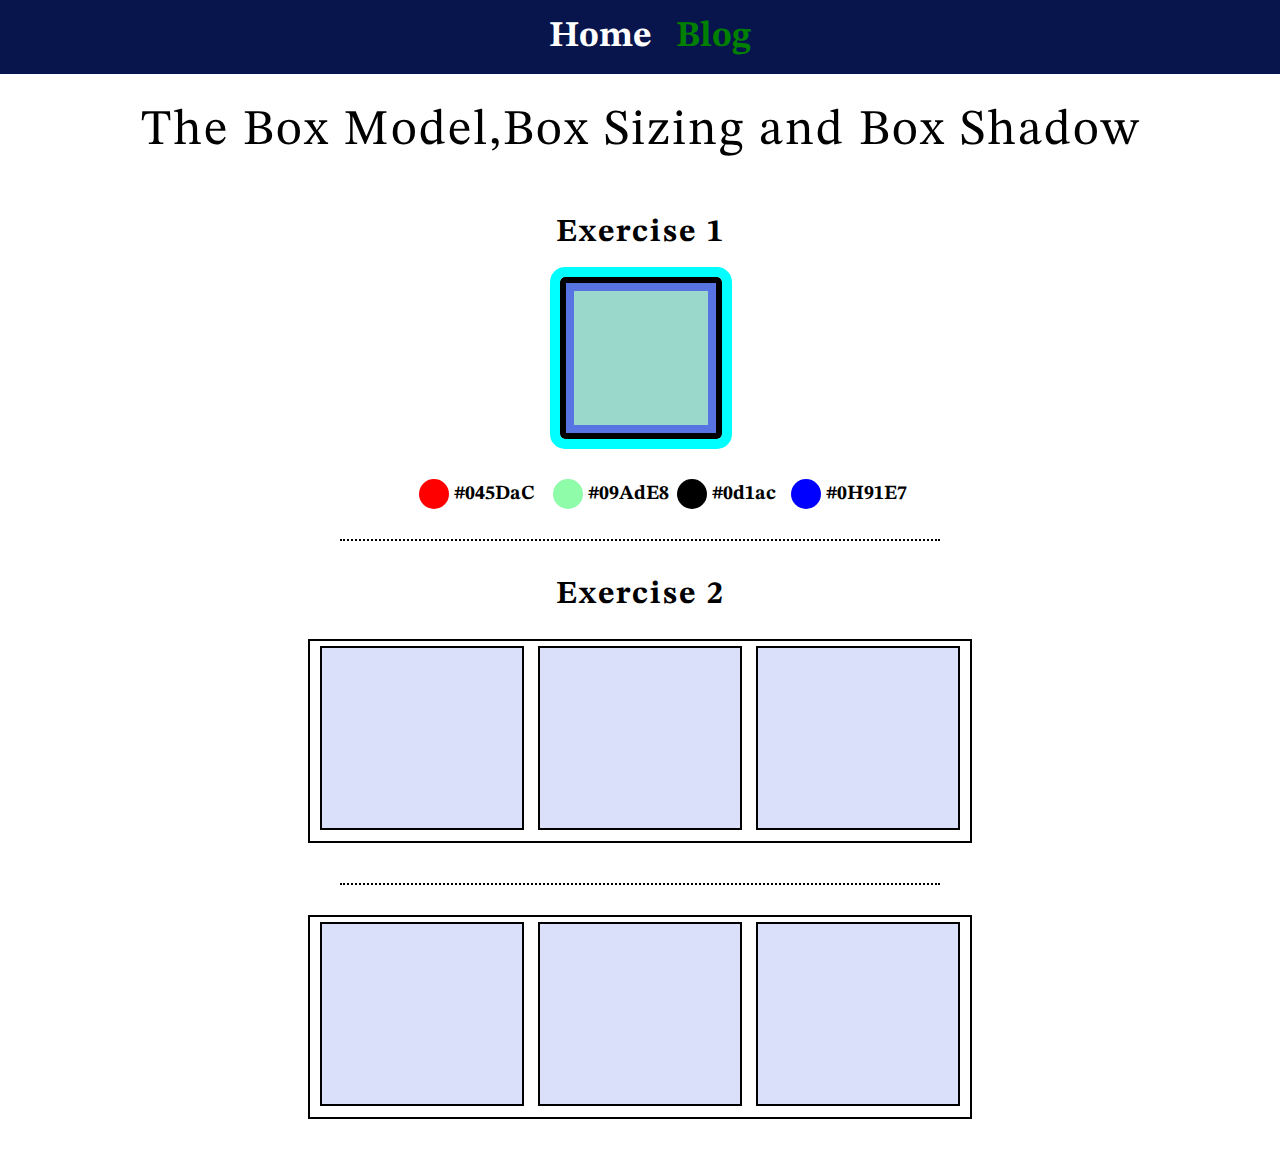
<file: index.html>
<!DOCTYPE html>
<html lang="en">

<head>
    <meta charset="UTF-8">
    <meta http-equiv="X-UA-Compatible" content="IE=edge">
    <meta name="viewport" content="width=device-width, initial-scale=1.0">
    <title>Checkpoint-1</title>
    <link rel="stylesheet" href="stylesheet/style.css">
    <link href="https://fonts.googleapis.com/css2?family=STIX+Two+Text&display=swap" rel="stylesheet">
</head>

<body>
    <header>
        <nav class="nav">
            <a id="color" href="#">Home</a>
            <a href="blog.html">Blog</a>
        </nav>
    </header>
    <section>
        <div class="container">
            <div class="parent">
                <h1>The Box Model,Box Sizing and Box Shadow</h1>
                <h2>Exercise 1</h2>
                <div class="box"></div>
            </div>
            <div class="parent-small-box">
                <div class="small-box"><span>#045DaC</span></div>
                <div class="small-box box-1"><span>#09AdE8</span></div>
                <div class="small-box box-2"><span>#0d1ac</span></div>
                <div class="small-box box-3"><span>#0H91E7</span></div>
            </div>
            <div class="dashed"></div>
        </div>
        <div class="container parent">
            <h2>Exercise 2</h2>
            <div class="big-box">
              <div class="inner"></div>
              <div class="inner"></div>
              <div class="inner"></div>
            </div>
            <div class="dashed"></div>
            <div class="big-box">
                <div class="inner"></div>
                <div class="inner"></div>
                <div class="inner"></div>
              </div>
        </div>
    </section>
</body>

</html>
</file>
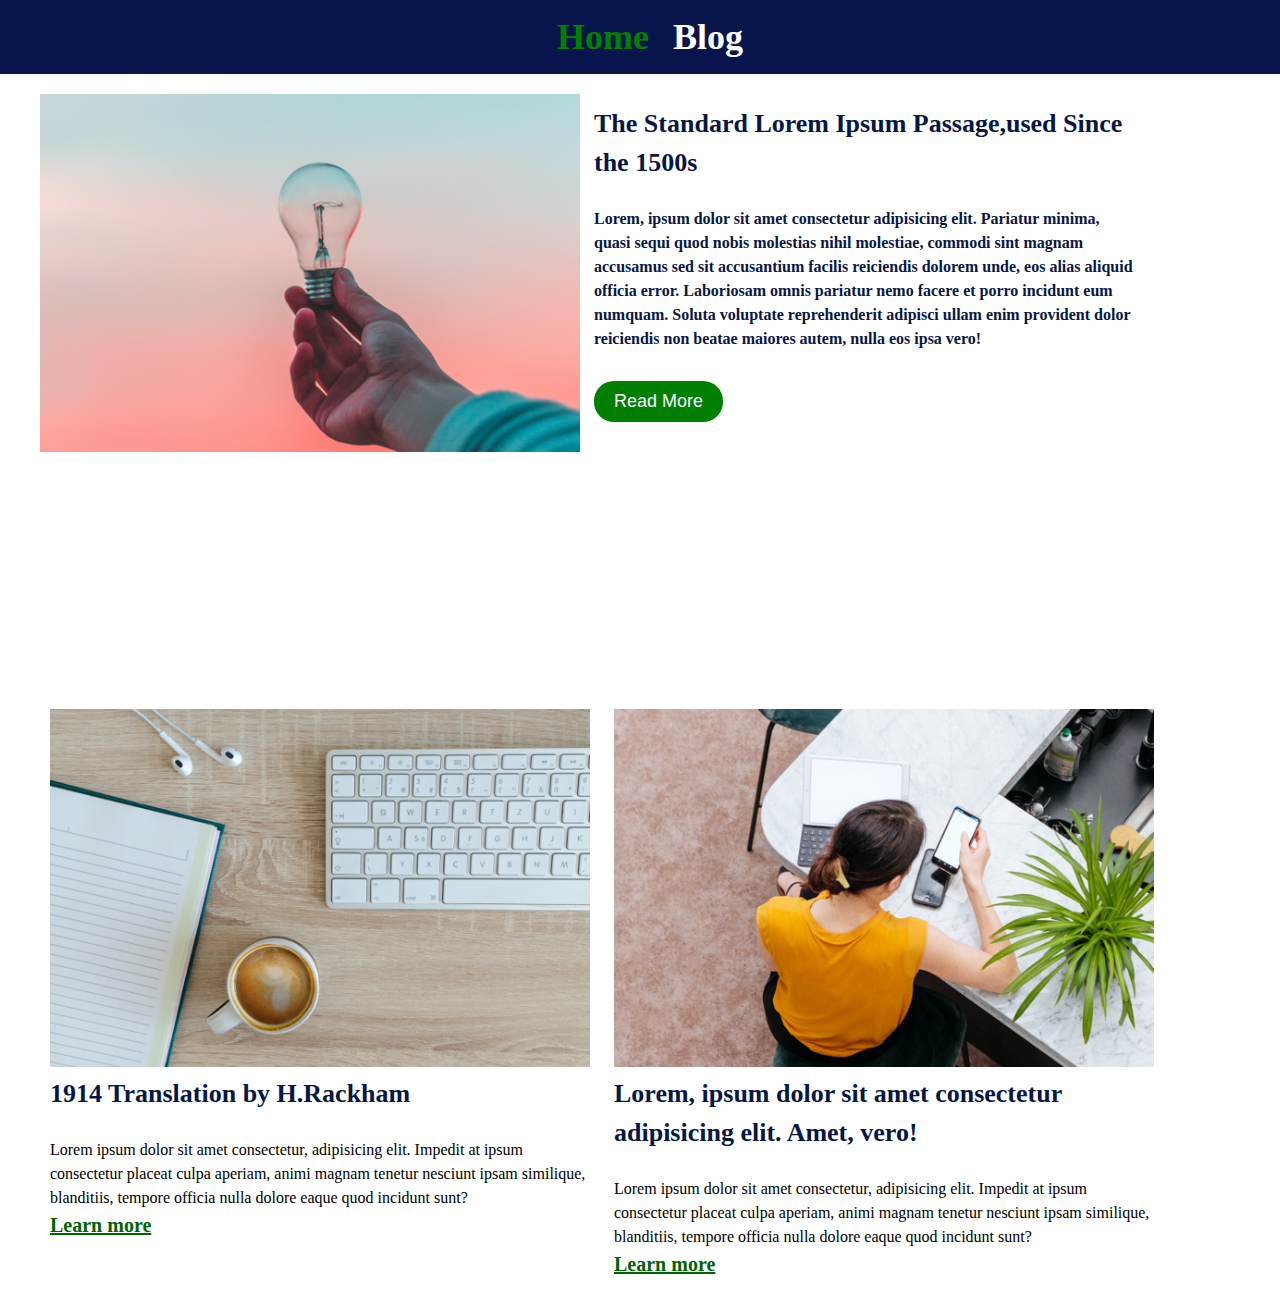
<file: blog.html>
<!DOCTYPE html>
<html lang="en">
<head>
    <meta charset="UTF-8">
    <meta http-equiv="X-UA-Compatible" content="IE=edge">
    <meta name="viewport" content="width=device-width, initial-scale=1.0">
    <title>bLOG Page</title>
<link rel="stylesheet" href="stylesheet/main.css">
</head>
<body>
    <header>
        <nav class="check">
            <a class="child " href="index.html">Home</a>
            <a id="color" class="child " href="">Blog</a>
        </nav>
    </header>
    <section>
        <div class="parent container">
            <div class="box-1"><img src="./assets/media/pic01 (1).png" alt="test"></div>
            <div class="box-2">
                <h2 class="blog-heading">The Standard Lorem Ipsum Passage,used Since the 1500s</h2>
                <p class="para">Lorem, ipsum dolor sit amet consectetur adipisicing elit. Pariatur minima, quasi sequi
                  quod nobis molestias nihil molestiae, commodi sint magnam accusamus sed sit accusantium 
                  facilis reiciendis dolorem unde, eos alias aliquid officia error. Laboriosam omnis pariatur
                   nemo facere et porro incidunt eum numquam. Soluta voluptate reprehenderit adipisci ullam 
                   enim provident dolor reiciendis non beatae maiores autem, nulla eos ipsa vero!</p>
                   <button class="btn">Read More</button>
            </div>
        </div>
        <div class="container new">
            <div class="div-1">
                <img src="./assets/media/pic02.png" alt="no">
                <h2 class="blog-heading">1914 Translation by H.Rackham</h2>
                <p>Lorem ipsum dolor sit amet consectetur, adipisicing elit. Impedit at ipsum consectetur
                     placeat culpa aperiam, animi magnam tenetur nesciunt ipsam similique, blanditiis,
                      tempore officia nulla dolore eaque quod incidunt sunt?</p>
                <a href="#" class="link">Learn more</a>
            </div>
            <div class="div-1">
                <img src="./assets/media/pic03.png" alt="no">
                <h2 class="blog-heading">Lorem, ipsum dolor sit amet consectetur adipisicing elit. Amet, vero!                </h2>
                <p>Lorem ipsum dolor sit amet consectetur, adipisicing elit. Impedit at ipsum consectetur
                     placeat culpa aperiam, animi magnam tenetur nesciunt ipsam similique, blanditiis,
                      tempore officia nulla dolore eaque quod incidunt sunt?</p>
               
                <a href="k" class="link down">Learn more</a>
            </div>
        </div>
    </section>
    
</body>
</html>
</file>
<file: stylesheet/style.css>
/* http://meyerweb.com/eric/tools/css/reset/ 
   v2.0 | 20110126
   License: none (public domain)
*/
html, body, div, span, applet, object, iframe,
h1, h2, h3, h4, h5, h6, p, blockquote, pre,
a, abbr, acronym, address, big, cite, code,
del, dfn, em, img, ins, kbd, q, s, samp,
small, strike, strong, sub, sup, tt, var,
b, u, i, center,
dl, dt, dd, ol, ul, li,
fieldset, form, label, legend,
table, caption, tbody, tfoot, thead, tr, th, td,
article, aside, canvas, details, embed, 
figure, figcaption, footer, header, hgroup, 
menu, nav, output, ruby, section, summary,
time, mark, audio, video {
	margin: 0;
	padding: 0;
	border: 0;
	font-size: 100%;
	font: inherit;
	vertical-align: baseline;
}
/* HTML5 display-role reset for older browsers */
article, aside, details, figcaption, figure, 
footer, header, hgroup, menu, nav, section {
	display: block;
}
body {
	line-height: 1;
}
ol, ul {
	list-style: none;
}
blockquote, q {
	quotes: none;
}
blockquote:before, blockquote:after,
q:before, q:after {
	content: '';
	content: none;
}
table {
	border-collapse: collapse;
	border-spacing: 0;
}

/* custom styles */
*::before ,*::after{
    box-sizing: border-box;
}

body{
    font-family:16px ;
    line-height: 1.5;
    font-family: 'STIX Two Text', serif;
}
/* header */
.check{
    background-color:blue;
    font-size: 60px;
    text-decoration: none;
}
.container{
    max-width: 1200px;
    margin: 0 auto;
}
.nav{
    background-color:#08154C;
    padding:10px 0;
    text-align: center;
}
.nav a{
    font-size: 36px;
    text-decoration: none;
    color:green;
    text-decoration: none;
    margin-left: 20px;
    font-weight: 900;
}
#color {
    color:#ffffff;
}
/* .one {
    color: #ffffff;
} */
.parent{
    text-align: center;
}
.parent h1{
    font-size:50px;
    padding: 20px 0;
    letter-spacing: 2px;
}
.parent h2{
    font-size:32px;
    font-weight: 900;
    letter-spacing: 2px;
    text-align: center;
    margin: 20px 0;
}
.box{
    width: 150px;
    height: 150px;
    border:6px solid black;
    border-radius: 5px;
    background-color:#99D8CA;
    box-shadow: inset 8px 8px 0px #5873E2, inset -8px -8px 0px #5873E2;
     outline: 10px solid aqua; 
     text-align: center;
    transform:translate -x(-50%);
    transform:translate -y(-50%);
    margin-left: 520px;
    margin-top:20px;
}
.parent-small-box{
    width:50%;
    text-align: center;
    margin-top: 20px;
    margin-left: 250px;
    margin-bottom: 30px;
}
.small-box{
    width: 30px;
    height: 30px;
    background-color:red;
    border-radius: 50%;
    display: inline-block;
    /* margin: 20px 60px; */
    text-align: center;
    margin-top: 20px;
    margin-left:100px;
    margin-right: 50px;
    /* text-transform: middle; */
}
span{
    margin-left:35px;
    font-size: 20px;
    font-weight: 900;
}
.box-1{
     background-color:#8FFCA9;
     margin:0 50px;
}
.box-2{
    background-color:black ;
    margin: 0 40px;
}
.box-3{
   background-color:blue;
   margin: 0 40px;
}
.dashed{
    width: 600px;
    border-bottom: 2px solid  black;
    border-style: dotted;
    /* margin-top: 30px; */
    /* margin-left: 300px; */
    margin: 0 auto;
    margin-bottom: 30px;
}
.big-box{
    width: 660px;
    height: 200px;
    border: 2px solid black;
    margin: 0 auto;
    margin-bottom:40px;
}
.inner{
    width: 200px;
    height: 180px;
    border: 2px solid black;
    display: inline-block;
    margin: 5px;
    background-color: #DAE0FA;
}
</file>
<file: stylesheet/main.css>
/* http://meyerweb.com/eric/tools/css/reset/ 
   v2.0 | 20110126
   License: none (public domain)
*/

html, body, div, span, applet, object, iframe,
h1, h2, h3, h4, h5, h6, p, blockquote, pre,
a, abbr, acronym, address, big, cite, code,
del, dfn, em, img, ins, kbd, q, s, samp,
small, strike, strong, sub, sup, tt, var,
b, u, i, center,
dl, dt, dd, ol, ul, li,
fieldset, form, label, legend,
table, caption, tbody, tfoot, thead, tr, th, td,
article, aside, canvas, details, embed, 
figure, figcaption, footer, header, hgroup, 
menu, nav, output, ruby, section, summary,
time, mark, audio, video {
	margin: 0;
	padding: 0;
	border: 0;
	font-size: 100%;
	font: inherit;
	vertical-align: baseline;
}
/* HTML5 display-role reset for older browsers */
article, aside, details, figcaption, figure, 
footer, header, hgroup, menu, nav, section {
	display: block;
}
body {
	line-height: 1;
}
ol, ul {
	list-style: none;
}
blockquote, q {
	quotes: none;
}
blockquote:before, blockquote:after,
q:before, q:after {
	content: '';
	content: none;
}
table {
	border-collapse: collapse;
	border-spacing: 0;
}

/* custom styles */
*::before ,*::after{
    box-sizing: border-box;
}

body{
    font-family:16px ;
    line-height: 1.5;
    font-family: 'STIX Two Text', serif;
}
/* header */
.container{
    max-width: 1200px;
    margin: 0 auto;
    padding:0 auto; ;
}
.check{
    background-color:#08154C;
    padding:10px 0;
    text-align: center;
}
#color {
    color:#ffffff;
}
.child{
    font-size: 36px;
    text-decoration: none;
    color:green;
    text-decoration: none;
    margin-left: 20px;
    font-weight: 900;
}
.parent{
    padding: 20px 0;
    width: 100% ;
    /* border: 2px solid black; */
    height: 65vh;
}
.box-1{
     display:inline-block;
     width: 45%;
     height:100%; 
}
.box-2{
    width: 45%;
    height: 100%;
    display:inline-block;
    vertical-align: top;
    padding: 10px;
}
.blog-heading{
    font-size:26px;
    font-weight:600;
    margin-bottom: 25px;
    color: #071745;
    text-align: start;
}
.para{
    /* margin-bottom:100px; */
    font-size: 16px;
    font-weight: 600;
    color: #071745;
}
.btn{
    border-radius: 2px solid black;
    background-color:green;
    border-radius: 20px;
    padding: 10px 20px;
    margin: 30px 0;
    color:#ffffff;
    border: none;
    font-size: 18px;
}
img{
    width: 100%;
}

.div-1 {
    width: 45%;
    display: inline-block;
    margin:10px;
    vertical-align:top;
    /* border: 2px solid black; */
   
}

.link{
    font-size: 20px;
    color:darkgreen;
    font-weight: 900;
}
.down{
    margin-top: 15px;
}
</file>
